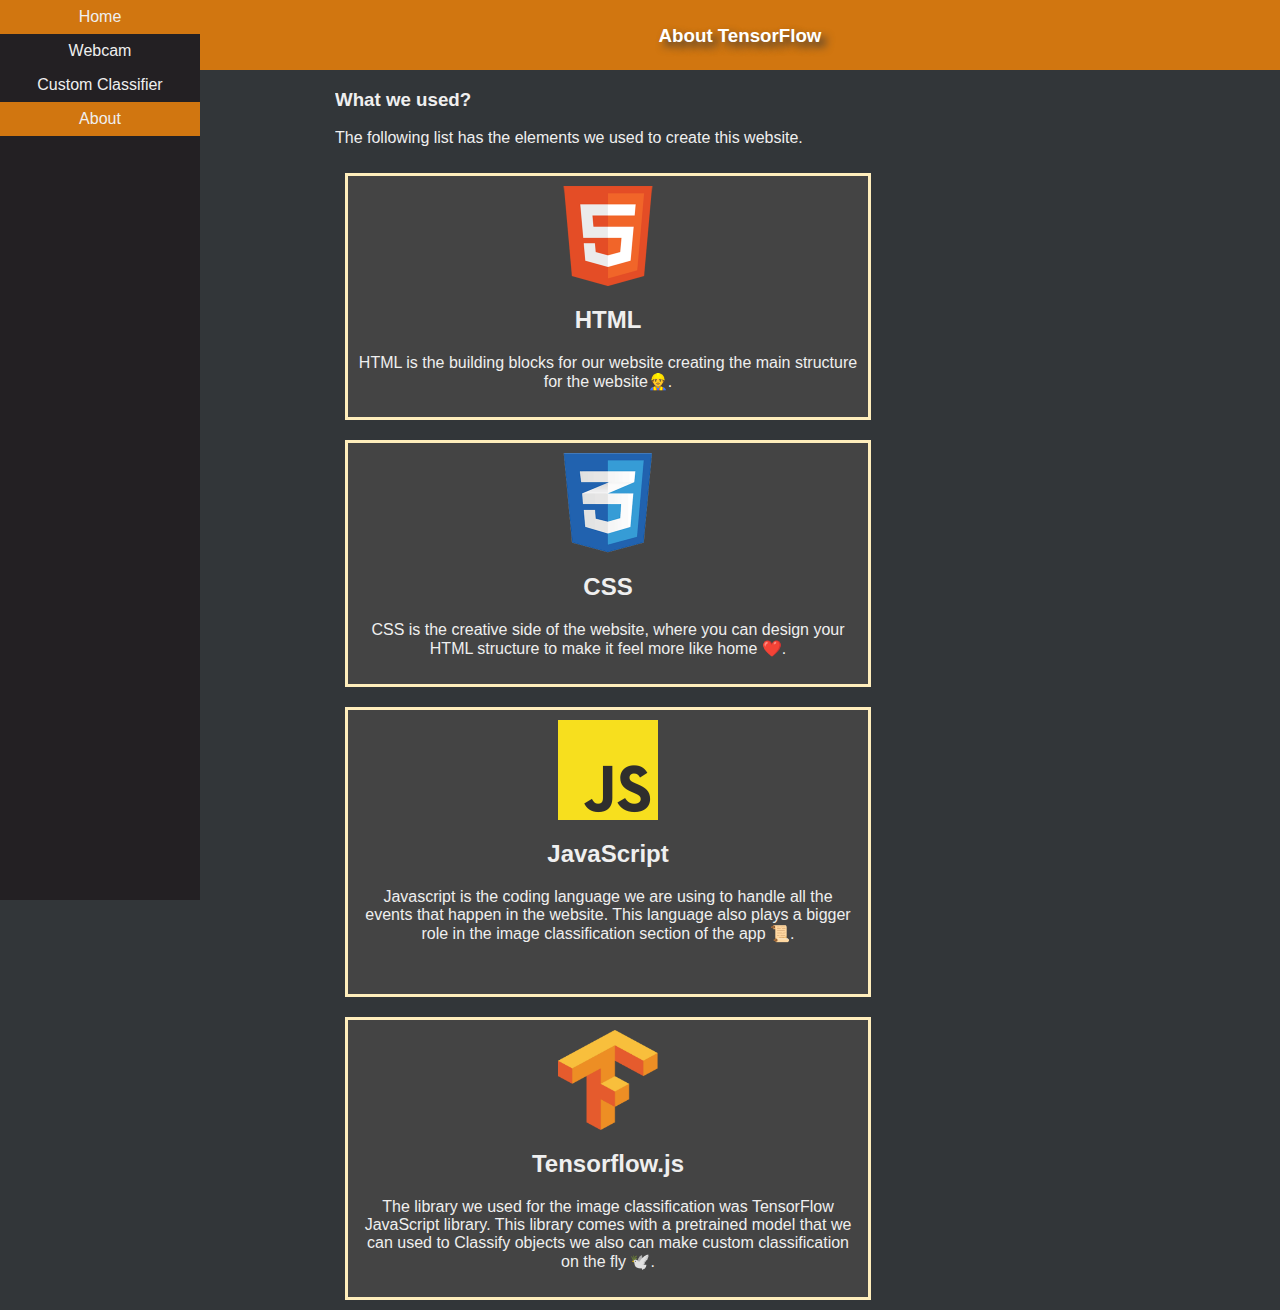
<file: Pages/About.html>
<html>
  <head>
    <link rel="stylesheet" type="text/css" href="../css/style.css">
    <title>About</title>
    <!-- Load the latest version of TensorFlow.js -->
  </head>
  <body>
    <div class="sidebar">
      <ul>
        <li><a href="index.html">Home</a></li>
        <li><a href="Webcam.html">Webcam</a></li>
        <li><a href="Webcam_class.html">Custom Classifier</a></li>
        <li><a class="current" href="#">About</a></li>
      </ul>
    </div>

    <div class="title">
        <h3>About <span>TensorFlow</span></h3>
    </div>

   <div class="info">
  
     <div class="container">
       <div class="subtitle">
         <h3>What we used? </h3>
         <p>The following list has the elements we used to create this website. </p>
       </div>
       <div class="box">
         <img src="../img/logo_html.png" alt="HTML logo">
         <h2 class="tools_titles">HTML</h2>
         <p>HTML is the building blocks for our website creating the main structure for the website👷.</p>
       </div>
       <div class="box">
        <img src="../img/logo_css.png" alt="CSS logo">
        <h2 class="tools_titles">CSS</h2>
        <p>CSS is the creative side of the website, where you can design your HTML structure to make it feel more like home ❤️.</p>
       </div>
       <div class="box" id="js">
        <img src="../img/javascript_logo.png" alt="Javascript logo">
        <h2 class="tools_titles">JavaScript</h2>
        <p>Javascript is the coding language we are using to handle all the events that happen in the website. This language also plays a bigger role in the image classification section of the app 📜.</p>
       </div>
       <div class="box">
        <img src="../img/Tensorflow_logo.png" alt="">
        <h2 class="tools_titles">Tensorflow.js</h2>
        <p>The library we used for the image classification was TensorFlow JavaScript library. This library comes with a pretrained model that we can used to Classify objects we also can make custom classification on the fly 🕊️.</p>
       </div>
     </div>

  </div>
  </body>
</html>
</file>
<file: css/style.css>
body {
  margin: 0;
  font-family: Arial, Helvetica, sans-serif;
  background-color: rgb(50, 54, 57);
  color: rgb(239, 239, 239);
  position: relative;
}

 ul{
  list-style-type: none;
  margin: 0;
  padding: 0;
  width: 200px;
  background-color: rgb(35, 32, 35);
  text-align: center;
  height: 100%;
  position: fixed;
  overflow: auto;
}


 a{
  display: block;
  padding: 8px 16px;
  text-decoration: none;
  color: rgb(239, 239, 239);
  transition: 0.9s;
}

li a:hover{
  background-color: rgb(209,118,16);
  color:rgb(239, 239, 239);
}

.current{
  background-color:rgb(209,118,16);
  color:rgb(239, 239, 239);
  cursor: default;
}

.console{
  margin-top: 20px;
}

.space{
height: 20px;
}
.content{
  margin-left: 250px;
  padding: 0px 0px;
  position: relative;
  width: 500px;
  height: 700px;
}

#image_load{
  position: absolute;
  top: 100px;
  left: 100px;
}
.title{
  text-align: center;
  background-color:rgb(209,118,16);
  width: 100%;
  height: 70px;
  color: white;
}
.title h3{
  margin-block-end: 0em;
  margin-block-start: 0em;
  padding-top: 25px;
  padding-left: 200px; 
  text-shadow: 5px 5px 8px rgb(50, 54, 57);
}

#photo{
  border: 3px solid rgb(255, 238, 188);
  width: 400px;
}


.loader{
  position: absolute;
}



.button {
  border-radius: 4px;
  background-color: rgb(209,118,16);
  border: none;
  color: #FFFFFF;
  text-align: center;
  font-size: 15px;
  padding: 10px;
  width: 100px;
  transition: all 0.5s;
  cursor: pointer;
  margin: 5px;
  display: inline-block;

}

#custom-button{
width: 175px;
}



.button span {
  cursor: pointer;
  display: inline-block;
  position: relative;
  transition: 0.5s;
}

.button span:after {
  content: '\00bb';
  position: absolute;
  opacity: 0;
  top: 0;
  right: -20px;
  transition: 0.5s;
}

.button:hover span {
  padding-right: 25px;
}

.button:hover span:after {
  opacity: 1;
  right: 0;
}

.lds-roller {
  display: inline-block;
  position: relative;
  width: 64px;
  height: 64px;
}
.lds-roller div {
  animation: lds-roller 1.2s cubic-bezier(0.5, 0, 0.5, 1) infinite;
  transform-origin: 32px 32px;
}
.lds-roller div:after {
  content: " ";
  display: block;
  position: absolute;
  width: 6px;
  height: 6px;
  border-radius: 50%;
  background: #fff;
  margin: -3px 0 0 -3px;
}
.lds-roller div:nth-child(1) {
  animation-delay: -0.036s;
}
.lds-roller div:nth-child(1):after {
  top: 50px;
  left: 50px;
}
.lds-roller div:nth-child(2) {
  animation-delay: -0.072s;
}
.lds-roller div:nth-child(2):after {
  top: 54px;
  left: 45px;
}
.lds-roller div:nth-child(3) {
  animation-delay: -0.108s;
}
.lds-roller div:nth-child(3):after {
  top: 57px;
  left: 39px;
}
.lds-roller div:nth-child(4) {
  animation-delay: -0.144s;
}
.lds-roller div:nth-child(4):after {
  top: 58px;
  left: 32px;
}
.lds-roller div:nth-child(5) {
  animation-delay: -0.18s;
}
.lds-roller div:nth-child(5):after {
  top: 57px;
  left: 25px;
}
.lds-roller div:nth-child(6) {
  animation-delay: -0.216s;
}
.lds-roller div:nth-child(6):after {
  top: 54px;
  left: 19px;
}
.lds-roller div:nth-child(7) {
  animation-delay: -0.252s;
}
.lds-roller div:nth-child(7):after {
  top: 50px;
  left: 14px;
}
.lds-roller div:nth-child(8) {
  animation-delay: -0.288s;
}
.lds-roller div:nth-child(8):after {
  top: 45px;
  left: 10px;
}
@keyframes lds-roller {
  0% {
    transform: rotate(0deg);
  }
  100% {
    transform: rotate(360deg);
  }
}

/* About Page */
.info{
  margin-left: 200px;
}

.container{
  width: 75%;
  margin: auto;
  overflow: hidden;

}

.box img{
  height: 100px;
  width: 100px;
}

.container .box{

  width: 30%;
  float: left;
  text-align: center;
  padding: 10px;
  width: 500;
  border: 3px solid rgb(255, 238, 188);
  margin: 10px;
  height: auto;
  background: #444;
}

.container .box#js{
height: 264px;
}


@media screen and (max-width: 700px) {
  body {
    margin: 0;
    font-family: Arial, Helvetica, sans-serif;
  }
  ul {
    width: 100%;
    height: auto;
    position: relative;
  }
  ul a {float: left;}
  div.content {margin-left: 0;}
  
  .btn_container{
    text-align: center;
  }
  .title{
    text-align: center;
    background-color:rgb(209,118,16);
    width: 100%;
    height: 50px;
    color: white;
  }
  .title h3{
    margin-block-end: 0em;
    margin-block-start: 0em;
    padding-left: 0; 
    padding-top: 13px;
    text-shadow: 2px 2px 8px rgb(50, 54, 57);
  }

  .info{
    margin-left: 10px;
  }
  
  .container{
    width: 100%;
    overflow: hidden;
  }
  
  .box img{
    height: 100px;
    width: 100px;
  }
  
  .container .box{
  
    width: 30%;
    float: left;
    text-align: center;
    padding: 10px;
    width: 210px;
    border: 3px solid rgb(255, 238, 188);
    margin: 10px;
    height: auto;
    background: #444;
  }
}

@media screen and (max-width: 400px) {
  body {
    padding: 0;
    margin: 0;
    font-family: Arial, Helvetica, sans-serif;
  }
  .info{
    margin-left: 200px;
  }
  ul a {
    text-align: center;
    float: none;
  }
  .title{
    text-align: center;
    background-color:rgb(209,118,16);
    width: 100%;
    height: 50px;
  }
  .title h3{
    margin-block-end: 0em;
    margin-block-start: 0em;
    padding-top: 13px;
  }
  .content{
    width: 400px;
  }

  #photo{
    padding: 0;
  }
  .info{
    margin-left: 10px;
  }
  
  .container{
    width: 100%;
    overflow: hidden;
  }
  
  .box img{
    height: 100px;
    width: 100px;
  }
  
  .container .box{
  
    width: 30%;
    float: left;
    text-align: center;
    padding: 10px;
    width: 210px;
    border: 3px solid rgb(255, 238, 188);
    margin: 10px;
    height: auto;
    background: #444;
  }

}
</file>
